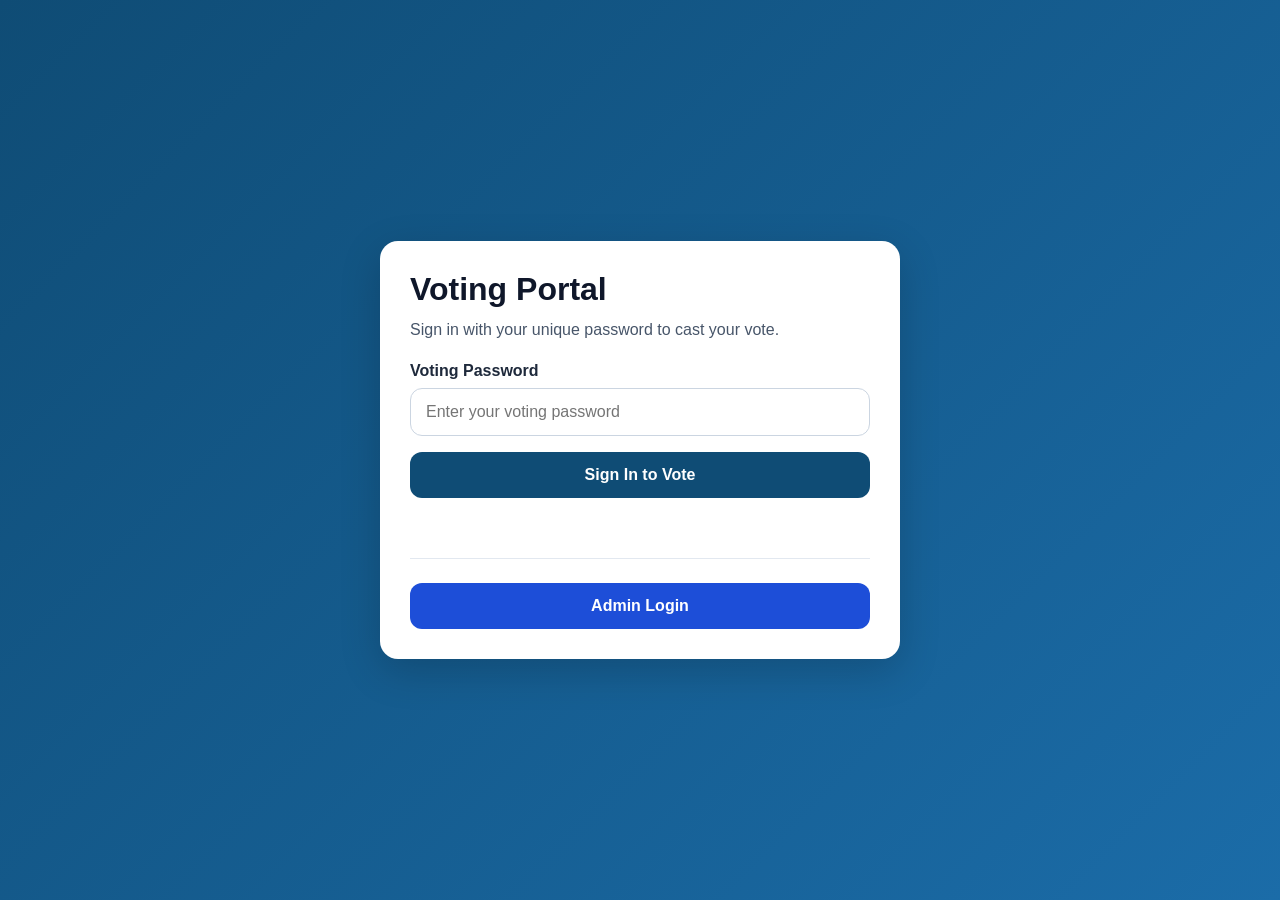
<file: index.html>
<!DOCTYPE html>
<html lang="en">
<head>
  <meta charset="UTF-8" />
  <meta name="viewport" content="width=device-width, initial-scale=1.0" />
  <title>Voting Portal</title>
  <link rel="stylesheet" href="styles.css" />
</head>
<body>
  <div class="page-center">
    <div class="card auth-card">
      <div class="brand-area">
        <h1>Voting Portal</h1>
        <p class="subtitle">Sign in with your unique password to cast your vote.</p>
      </div>

      <form id="voterLoginForm" class="form-block">
        <label for="voterPassword">Voting Password</label>
        <input
          type="password"
          id="voterPassword"
          placeholder="Enter your voting password"
          autocomplete="off"
          required
        />

        <button type="submit" id="loginBtn">Sign In to Vote</button>
        <p id="loginMessage" class="message"></p>
      </form>

      <div class="divider"></div>

      <div class="admin-area">
        <button class="admin-btn" onclick="goToAdmin()">Admin Login</button>
      </div>
    </div>
  </div>

  <!-- Loading overlay -->
  <div id="loadingOverlay" class="loading-overlay hidden">
    <div class="spinner"></div>
    <p>Please wait...</p>
  </div>

  <script src="passwords.js" defer></script>
  <script src="app.js" defer></script>
</body>
</html>
</file>
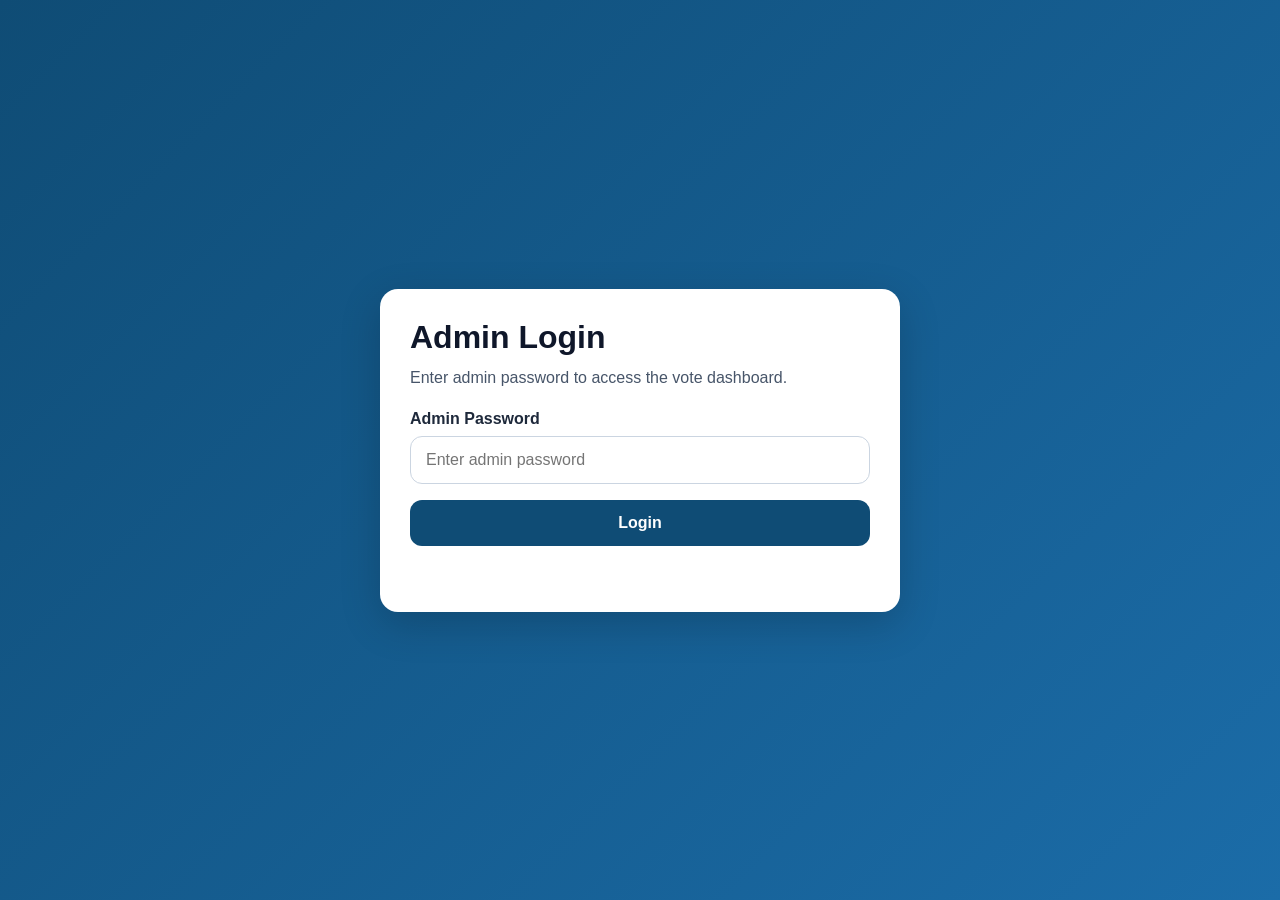
<file: admin-dashboard.html>
<!DOCTYPE html>
<html lang="en">
<head>
  <meta charset="UTF-8" />
  <meta name="viewport" content="width=device-width, initial-scale=1.0" />
  <title>Admin Dashboard</title>
  <link rel="stylesheet" href="styles.css" />
</head>
<body>
  <div class="page-center wide">
    <div class="card dashboard-card">
      <div class="dashboard-top">
        <div>
          <h1>Admin Dashboard</h1>
          <p class="subtitle">Live vote summary</p>
        </div>
        <div class="dashboard-actions">
          <button class="secondary-btn" onclick="logoutAdmin()">Logout</button>
        </div>
      </div>

      <div class="stats-row">
        <div class="stat-box">
          <h3>Total Votes Cast</h3>
          <p id="totalVotesCast">0</p>
        </div>
        <div class="stat-box">
          <h3>Used Passwords</h3>
          <p id="usedPasswordsCount">0</p>
        </div>
      </div>

      <div class="results-grid">
        <!-- President -->
        <div class="result-card">
          <h2>President</h2>

          <div class="result-line">
            <span>Adeolu Thomas</span>
            <strong id="presidentAdeolu">0</strong>
          </div>
          <div class="bar"><div id="presidentAdeoluBar" class="bar-fill"></div></div>

          <div class="result-line">
            <span>Seun Babatunde</span>
            <strong id="presidentSeun">0</strong>
          </div>
          <div class="bar"><div id="presidentSeunBar" class="bar-fill"></div></div>
        </div>

        <!-- Vice President -->
        <div class="result-card">
          <h2>Vice President</h2>

          <div class="result-line">
            <span>Kemi Jaja</span>
            <strong id="vpKemi">0</strong>
          </div>
          <div class="bar"><div id="vpKemiBar" class="bar-fill"></div></div>

          <div class="result-line">
            <span>Bola Kunmbi</span>
            <strong id="vpBola">0</strong>
          </div>
          <div class="bar"><div id="vpBolaBar" class="bar-fill"></div></div>
        </div>

        <!-- Secretary -->
        <div class="result-card">
          <h2>Secretary</h2>

          <div class="result-line">
            <span>Bode Idowu</span>
            <strong id="secBode">0</strong>
          </div>
          <div class="bar"><div id="secBodeBar" class="bar-fill"></div></div>

          <div class="result-line">
            <span>Johnson Dada</span>
            <strong id="secJohnson">0</strong>
          </div>
          <div class="bar"><div id="secJohnsonBar" class="bar-fill"></div></div>
        </div>
      </div>
    </div>
  </div>

  <script src="app.js" defer></script>
</body>
</html>
</file>
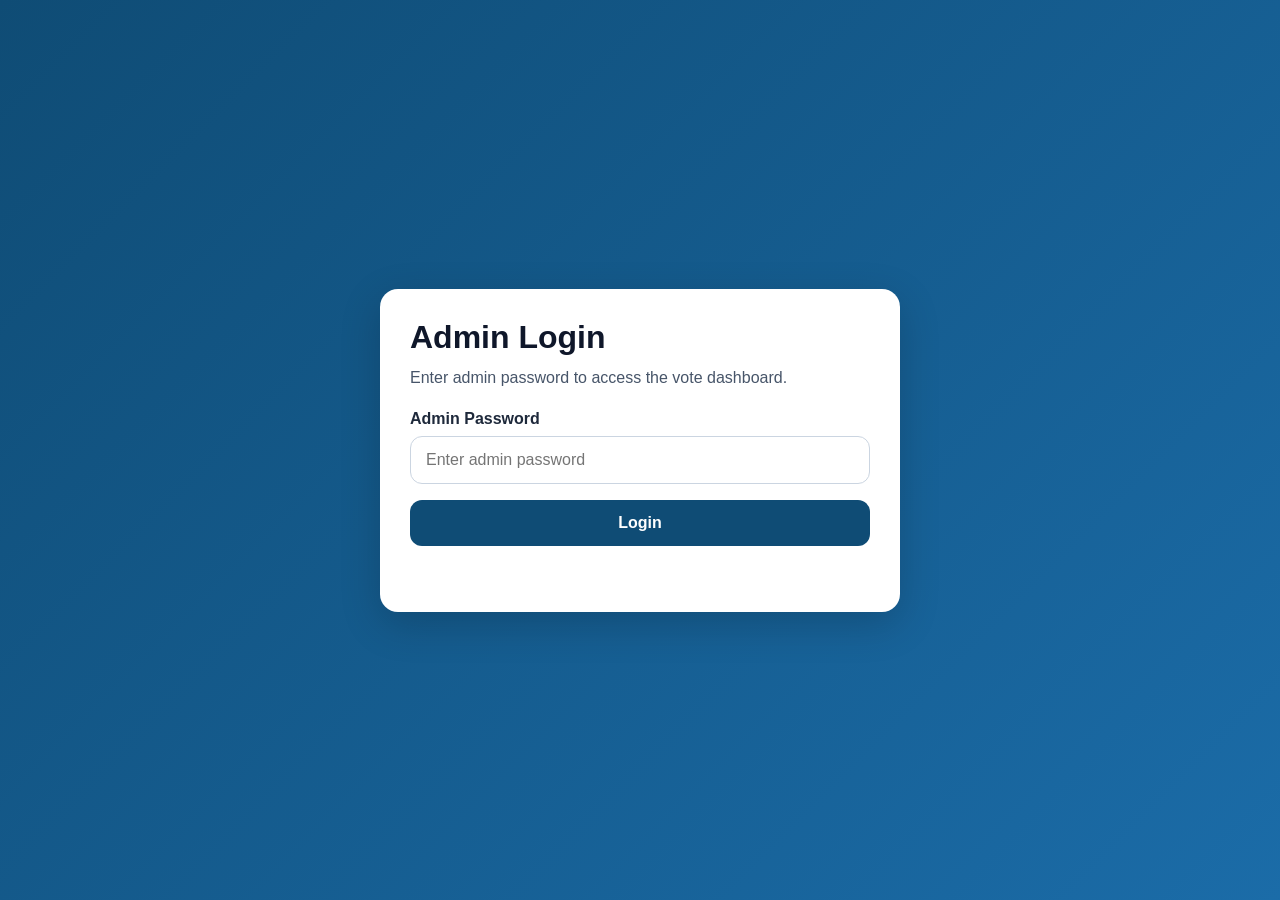
<file: admin-login.html>
<!DOCTYPE html>
<html lang="en">
<head>
  <meta charset="UTF-8" />
  <meta name="viewport" content="width=device-width, initial-scale=1.0" />
  <title>Admin Login</title>
  <link rel="stylesheet" href="styles.css" />
</head>
<body>
  <div class="page-center">
    <div class="card auth-card">
      <h1>Admin Login</h1>
      <p class="subtitle">Enter admin password to access the vote dashboard.</p>

      <form id="adminLoginForm" class="form-block">
        <label for="adminPassword">Admin Password</label>
        <input
          type="password"
          id="adminPassword"
          placeholder="Enter admin password"
          required
        />

        <button type="submit">Login</button>
        <p id="adminLoginMessage" class="message"></p>
      </form>
    </div>
  </div>

  <script src="app.js" defer></script>
</body>
</html>
</file>
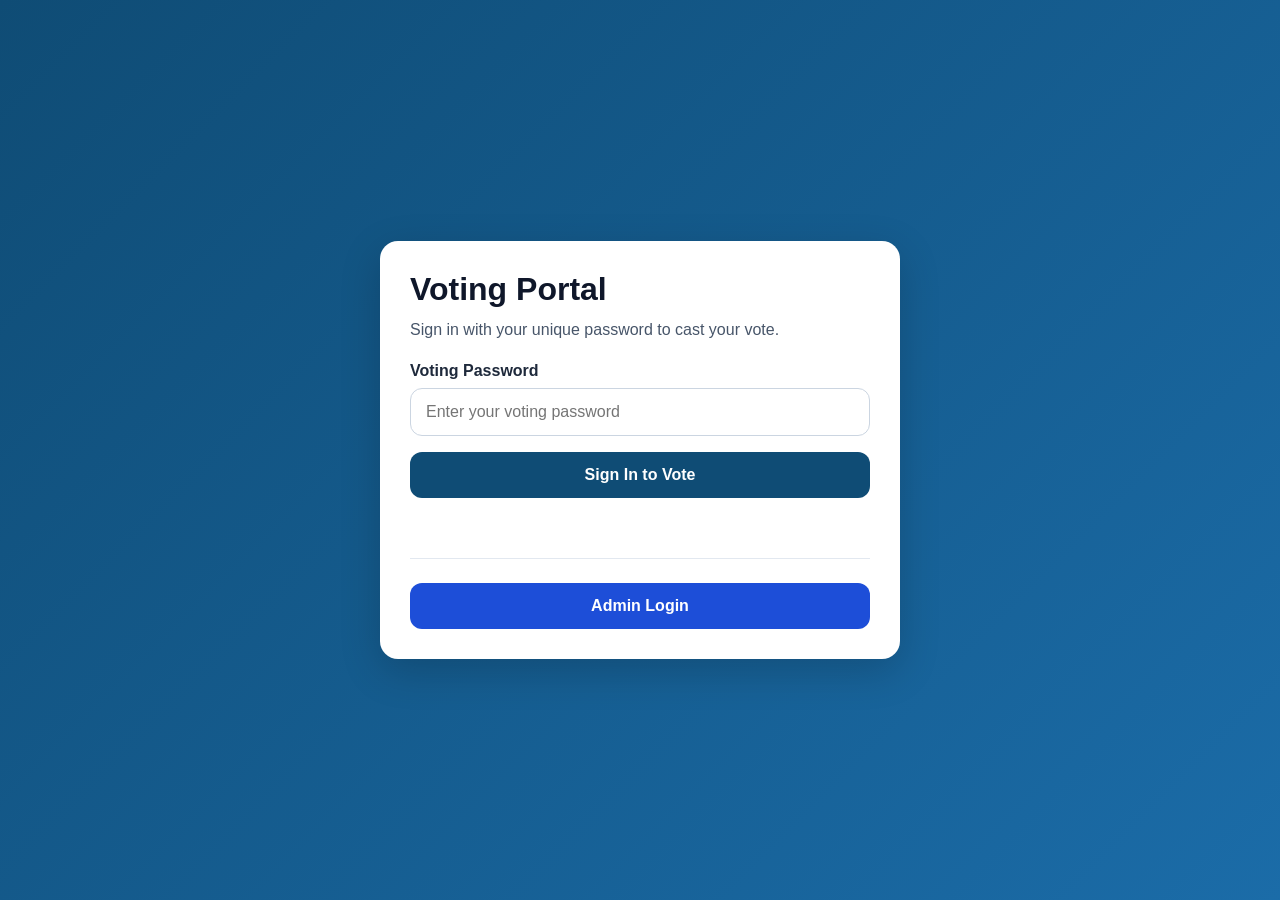
<file: vote.html>
<!DOCTYPE html>
<html lang="en">
<head>
  <meta charset="UTF-8" />
  <meta name="viewport" content="width=device-width, initial-scale=1.0" />
  <title>Cast Your Vote</title>
  <link rel="stylesheet" href="styles.css" />
</head>
<body>
  <div class="page-center">
    <div class="card vote-card">
      <h1>Cast Your Vote</h1>
      <p class="subtitle">Select only one candidate for each position.</p>

      <form id="voteForm">
        <!-- President -->
        <div class="position-card">
          <h2>President</h2>
          <label class="candidate-option">
            <input type="radio" name="president" value="Adeolu Thomas" required />
            <span>Adeolu Thomas</span>
          </label>

          <label class="candidate-option">
            <input type="radio" name="president" value="Seun Babatunde" />
            <span>Seun Babatunde</span>
          </label>
        </div>

        <!-- Vice President -->
        <div class="position-card">
          <h2>Vice President</h2>
          <label class="candidate-option">
            <input type="radio" name="vicePresident" value="Kemi Jaja" required />
            <span>Kemi Jaja</span>
          </label>

          <label class="candidate-option">
            <input type="radio" name="vicePresident" value="Bola Kunmbi" />
            <span>Bola Kunmbi</span>
          </label>
        </div>

        <!-- Secretary -->
        <div class="position-card">
          <h2>Secretary</h2>
          <label class="candidate-option">
            <input type="radio" name="secretary" value="Bode Idowu" required />
            <span>Bode Idowu</span>
          </label>

          <label class="candidate-option">
            <input type="radio" name="secretary" value="Johnson Dada" />
            <span>Johnson Dada</span>
          </label>
        </div>

        <button type="submit" id="submitVoteBtn">Submit Vote</button>
        <p id="voteMessage" class="message"></p>
      </form>
    </div>
  </div>

  <!-- Loading overlay -->
  <div id="loadingOverlay" class="loading-overlay hidden">
    <div class="spinner"></div>
    <p>Submitting your vote...</p>
  </div>

  <script src="app.js" defer></script>
</body>
</html>
</file>
<file: styles.css>
* {
  box-sizing: border-box;
  margin: 0;
  padding: 0;
  font-family: Arial, Helvetica, sans-serif;
}

body {
  min-height: 100vh;
  background: linear-gradient(135deg, #0f4c75, #1b6ca8);
  color: #0f172a;
  padding: 20px;
}

.page-center {
  min-height: calc(100vh - 40px);
  display: flex;
  justify-content: center;
  align-items: center;
}

.page-center.wide {
  align-items: flex-start;
}

.card {
  width: 100%;
  max-width: 720px;
  background: #ffffff;
  border-radius: 18px;
  box-shadow: 0 12px 40px rgba(0, 0, 0, 0.18);
  padding: 30px;
}

.auth-card {
  max-width: 520px;
}

.vote-card {
  max-width: 850px;
}

.dashboard-card {
  max-width: 1100px;
}

.brand-area h1,
.card h1 {
  font-size: 2rem;
  margin-bottom: 10px;
  color: #0f172a;
}

.subtitle {
  color: #475569;
  margin-bottom: 20px;
  line-height: 1.5;
}

.form-block label {
  display: block;
  font-weight: 700;
  margin-bottom: 8px;
  color: #1e293b;
}

input[type="password"] {
  width: 100%;
  padding: 14px 15px;
  border: 1px solid #cbd5e1;
  border-radius: 12px;
  font-size: 16px;
  outline: none;
  margin-bottom: 16px;
}

input[type="password"]:focus {
  border-color: #0f4c75;
  box-shadow: 0 0 0 3px rgba(15, 76, 117, 0.15);
}

button {
  width: 100%;
  border: none;
  border-radius: 12px;
  padding: 14px 16px;
  font-size: 16px;
  font-weight: 700;
  cursor: pointer;
  transition: 0.25s ease;
  background: #0f4c75;
  color: #fff;
}

button:hover {
  transform: translateY(-1px);
  opacity: 0.95;
}

.admin-btn {
  background: #1d4ed8;
}

.secondary-btn {
  background: #475569;
  width: auto;
  min-width: 120px;
}

.danger-btn {
  background: #b91c1c;
  width: auto;
  min-width: 120px;
}

.divider {
  height: 1px;
  background: #e2e8f0;
  margin: 24px 0;
}

.message {
  min-height: 24px;
  margin-top: 12px;
  font-weight: 700;
  text-align: center;
}

.message.success {
  color: #15803d;
}

.message.error {
  color: #b91c1c;
}

.position-card {
  background: #f8fafc;
  border: 1px solid #e2e8f0;
  border-radius: 16px;
  padding: 20px;
  margin-bottom: 20px;
}

.position-card h2 {
  margin-bottom: 15px;
  color: #0f172a;
}

.candidate-option {
  display: flex;
  align-items: center;
  gap: 12px;
  background: #fff;
  border: 1px solid #e2e8f0;
  border-radius: 12px;
  padding: 14px;
  margin-bottom: 12px;
  cursor: pointer;
  transition: 0.2s ease;
}

.candidate-option:hover {
  border-color: #94a3b8;
  background: #f8fafc;
}

.candidate-option input[type="radio"] {
  transform: scale(1.2);
}

.dashboard-top {
  display: flex;
  justify-content: space-between;
  gap: 20px;
  align-items: flex-start;
  flex-wrap: wrap;
  margin-bottom: 25px;
}

.dashboard-actions {
  display: flex;
  gap: 10px;
  flex-wrap: wrap;
}

.stats-row {
  display: grid;
  grid-template-columns: repeat(auto-fit, minmax(220px, 1fr));
  gap: 16px;
  margin-bottom: 25px;
}

.stat-box {
  background: #f8fafc;
  border-radius: 16px;
  padding: 20px;
  border: 1px solid #e2e8f0;
}

.stat-box h3 {
  font-size: 16px;
  color: #334155;
  margin-bottom: 10px;
}

.stat-box p {
  font-size: 30px;
  font-weight: 800;
  color: #0f172a;
}

.results-grid {
  display: grid;
  grid-template-columns: repeat(auto-fit, minmax(280px, 1fr));
  gap: 20px;
}

.result-card {
  background: #f8fafc;
  border: 1px solid #e2e8f0;
  border-radius: 16px;
  padding: 20px;
}

.result-card h2 {
  margin-bottom: 18px;
}

.result-line {
  display: flex;
  justify-content: space-between;
  gap: 15px;
  margin: 12px 0 8px;
  font-weight: 600;
}

.bar {
  width: 100%;
  height: 12px;
  background: #e2e8f0;
  border-radius: 999px;
  overflow: hidden;
  margin-bottom: 10px;
}

.bar-fill {
  height: 100%;
  width: 0%;
  background: #0f4c75;
  transition: width 0.4s ease;
}

.loading-overlay {
  position: fixed;
  inset: 0;
  background: rgba(15, 23, 42, 0.55);
  display: flex;
  flex-direction: column;
  justify-content: center;
  align-items: center;
  color: #fff;
  z-index: 9999;
}

.loading-overlay.hidden {
  display: none;
}

.spinner {
  width: 52px;
  height: 52px;
  border: 5px solid rgba(255, 255, 255, 0.25);
  border-top-color: #ffffff;
  border-radius: 50%;
  animation: spin 0.8s linear infinite;
  margin-bottom: 12px;
}

@keyframes spin {
  to {
    transform: rotate(360deg);
  }
}

@media (max-width: 700px) {
  .card {
    padding: 22px;
  }

  .dashboard-top {
    flex-direction: column;
  }

  .dashboard-actions {
    width: 100%;
  }

  .secondary-btn,
  .danger-btn {
    width: 100%;
  }
}
</file>
